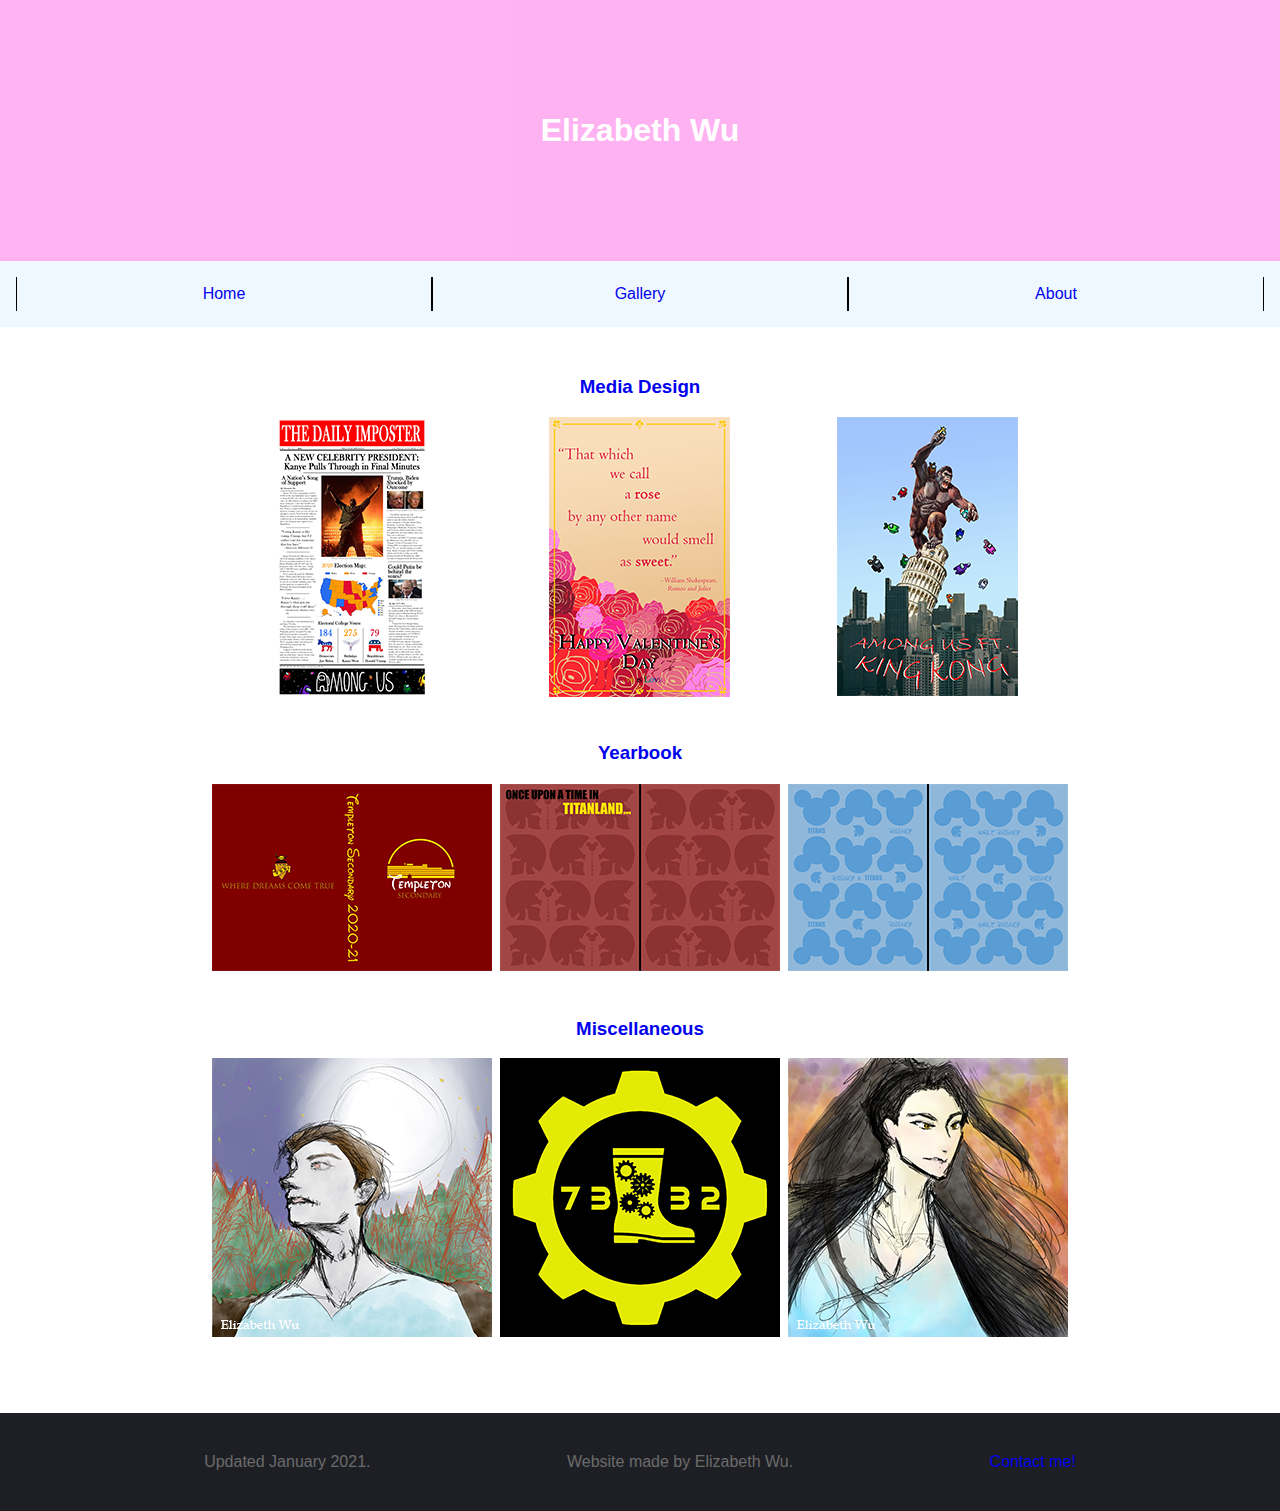
<file: index.html>
<!doctype html>
<html>
<head>
	<meta charset="utf-8" name="viewport" content="width=device-width, initial-scale=1.0">
	<title>Elizabeth Wu</title>
	<link href="home.css" rel="stylesheet" type="text/css">
</head>

<body>
	<header>
		<h1>Elizabeth Wu</h1>
	</header>
	<nav>
		<ul>
			<li><a href="index.html">Home</a></li>
			<li class="dropdown">
				<p class="dropbtn"><a href="gallery.html">Gallery</a></p>
    				<div class="dropdown-content">
      					<a href="media-design.html">Media Design</a>
     					<a href="yearbook.html">Yearbook</a>
     					<a href="miscellaneous.html">Miscellaneous</a>
					</div>
			</li>
			<li><a href="about.html">About</a></li>
		</ul>
	</nav>
	<main>
		<center class="middle">
			<article class="type">
				<h3><a href="media-design.html">Media Design</a></h3>
				<section class="images">
					<figure>
						<img src="fake news.png" 
							 alt="An imitation of a news article reporting on the 2020 US election.">
						<figcaption>A fake news article on the 2020 US election.</figcaption>
					</figure>
					<figure>
						<img src="Valentine's Poster.png" 
							 alt="A Valentine's Day poster with roses based on the line: 'That which we call a rose by any other name would smell as sweet' by William Shakespeare in the play 'Romeo and Juliet'.">
						<figcaption>A Valentine's Day poster.</figcaption>
					</figure>
					<figure>
						<img src="King Kong ft Among Us.png" 
							 alt="King Kong standing on top of the leaning tower of Pisa holding characters from the game Among Us in his hands with others free-falling in the air around him.">
						<figcaption>A 'recreation' of a movie poster.</figcaption>
					</figure>
				</section>
			</article>
			<article class="type">
				<h3><a href="yearbook.html">Yearbook</a></h3>
				<section class="images">
					<figure>
						<img src="Yearbook cover var1.png"
							 alt="A red yearbook cover with a Walt-Disney-esque logo on the cover.">
						<figcaption>A plain variation of a yearbook cover sample.</figcaption>
					</figure>
					<figure>
						<img src="autograph page var1.png"
							 alt="A red sample of the inner cover of the yearbook with a pattern of gladiator helmets and small mouse heads.">
						<figcaption>A more school-mascot-themed sample of an inner autograph page.</figcaption>
					</figure>
					<figure>
						<img src="autograph page var2.png" 
							 alt="A blue sample of the inner cover of the yearbook with a pattern of mouse heads and small gladiator helmets.">
						<figcaption>A more Disney-themed sample of an inner autograph page.</figcaption>
					</figure>
				</section>
			</article>
			<article class="type">
				<h3><a href="miscellaneous.html">Miscellaneous</a></h3>
				<section class="images">
					<figure>
						<img src="undead.png" 
							 alt="An ashen male with stiches around his neck in the middle of a pine forest on a night with a clear sky and full moon.">
						<figcaption>Zombie (rough) - January 2021</figcaption>
					</figure>
					<figure>
						<img src="robotics logo.png" 
							 alt="A logo in the shape of a gear with a rainboot in the middle and the number 7332.">
						<figcaption>A sample logo made for the 7332 Puddle Jumper Robotics team.</figcaption>
					</figure>
					<figure>
						<img src="leader.png" 
							 alt="An Asian male in a blue shirt and black cape looking off to the side.">
						<figcaption>General (rough) - December 2020</figcaption>
					</figure>
				</section>
			</article>
		</center>
	</main>
	<footer>
		<center>
			<p class="update">Updated January 2021.</p>
			<p class="credit">Website made by Elizabeth Wu.</p>
			<p class="contact"><a href= "mailto:elizabethmywu@gmail.com">Contact me!</a></p>
		</center>
	</footer>
</body>
</html>
</file>
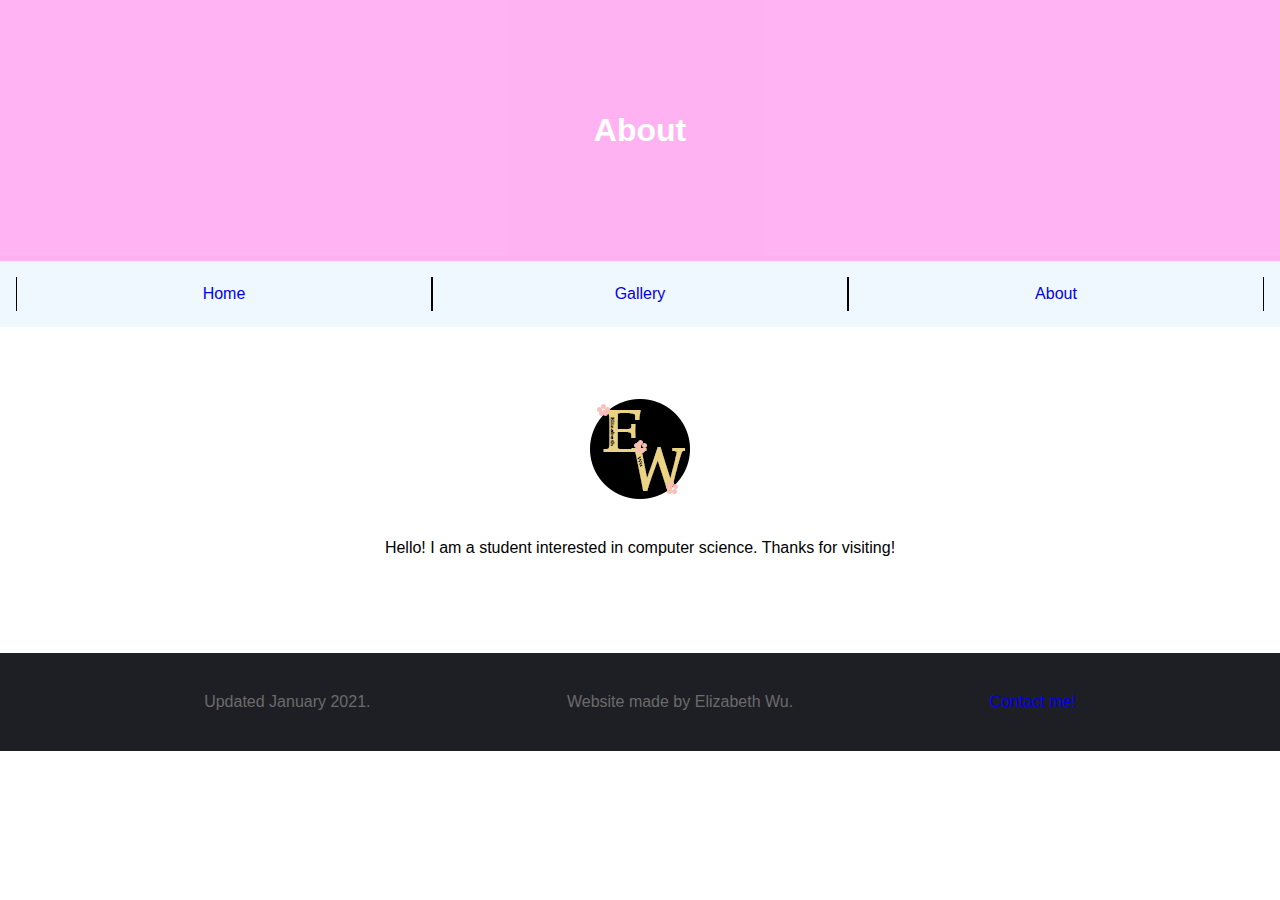
<file: about.html>
<!doctype html>
<html>
<head>
<meta charset="utf-8" name="viewport" content="width=device-width, initial-scale=1.0">
<title>About</title>
<link href="home.css" rel="stylesheet" type="text/css">
</head>

<body>
	<header>
		<h1>About</h1>
	</header>
	<nav>
		<ul>
			<li><a href="index.html">Home</a></li>
			<li class="dropdown">
				<p class="dropbtn"><a href="gallery.html">Gallery</a></p>
    				<div class="dropdown-content">
      					<a href="media-design.html">Media Design</a>
     					<a href="yearbook.html">Yearbook</a>
     					<a href="miscellaneous.html">Miscellaneous</a>
					</div>
			</li>
			<li><a href="about.html">About</a></li>
		</ul>
	</nav>
	<main>
		<section class="padding">
			<center class="logo">
				<img class="picture" src="logo.png"
					 alt="My design featuring my initials in gold on a black circle with three pinks flowers across the diameter.">
			</center>
			<article class="about">
				<p class="self-intro">Hello! I am a student interested in computer science. Thanks for visiting!</p>
			</article>
		</section>
	</main>
	<footer>
		<center>
			<p class="update">Updated January 2021.</p>
			<p class="credit">Website made by Elizabeth Wu.</p>
			<p class="contact"><a href= "mailto:elizabethmywu@gmail.com">Contact me!</a></p>
		</center>
	</footer>
</body>
</html>
</file>
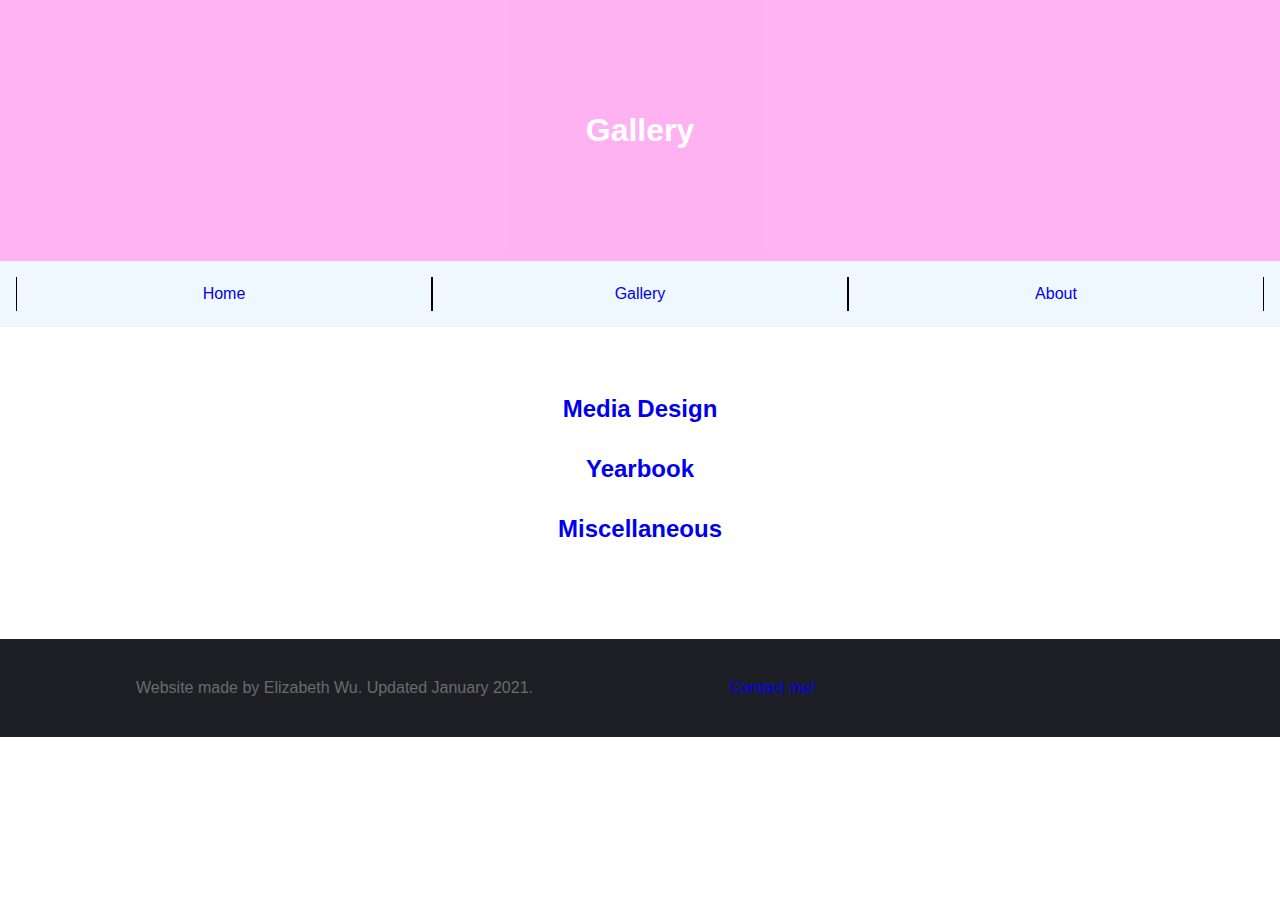
<file: gallery.html>
<!doctype html>
<html>
<head>
	<meta charset="utf-8">
	<title>Gallery</title>
	<link href="home.css" rel="stylesheet" type="text/css">
</head>

<body>
	<header>
		<h1>Gallery</h1>
	</header>
	<nav>
		<ul>
			<li><a href="index.html">Home</a></li>
			<li class="dropdown">
				<p class="dropbtn"><a href="gallery.html">Gallery</a></p>
    				<div class="dropdown-content">
      					<a href="media-design.html">Media Design</a>
     					<a href="yearbook.html">Yearbook</a>
     					<a href="miscellaneous.html">Miscellaneous</a>
					</div>
			</li>
			<li><a href="about.html">About</a></li>
		</ul>
	</nav>
	<main>
		<section class="padding">
			<article class="type center">
				<h2><a href="media-design.html">Media Design</a></h2>
			</article>
			<article class="type center">
				<h2><a href="yearbook.html">Yearbook</a></h2>
			</article>
			<article class="type center">
				<h2><a href="miscellaneous.html">Miscellaneous</a></h2>
			</article>
		</section>
	</main>
	<footer>
		<p class="update">Website made by Elizabeth Wu. Updated January 2021.</p>
		<p class="contact"><a href= "mailto:elizabethmywu@gmail.com">Contact me!</a></p>
	</footer>
</body>
</html>
</file>
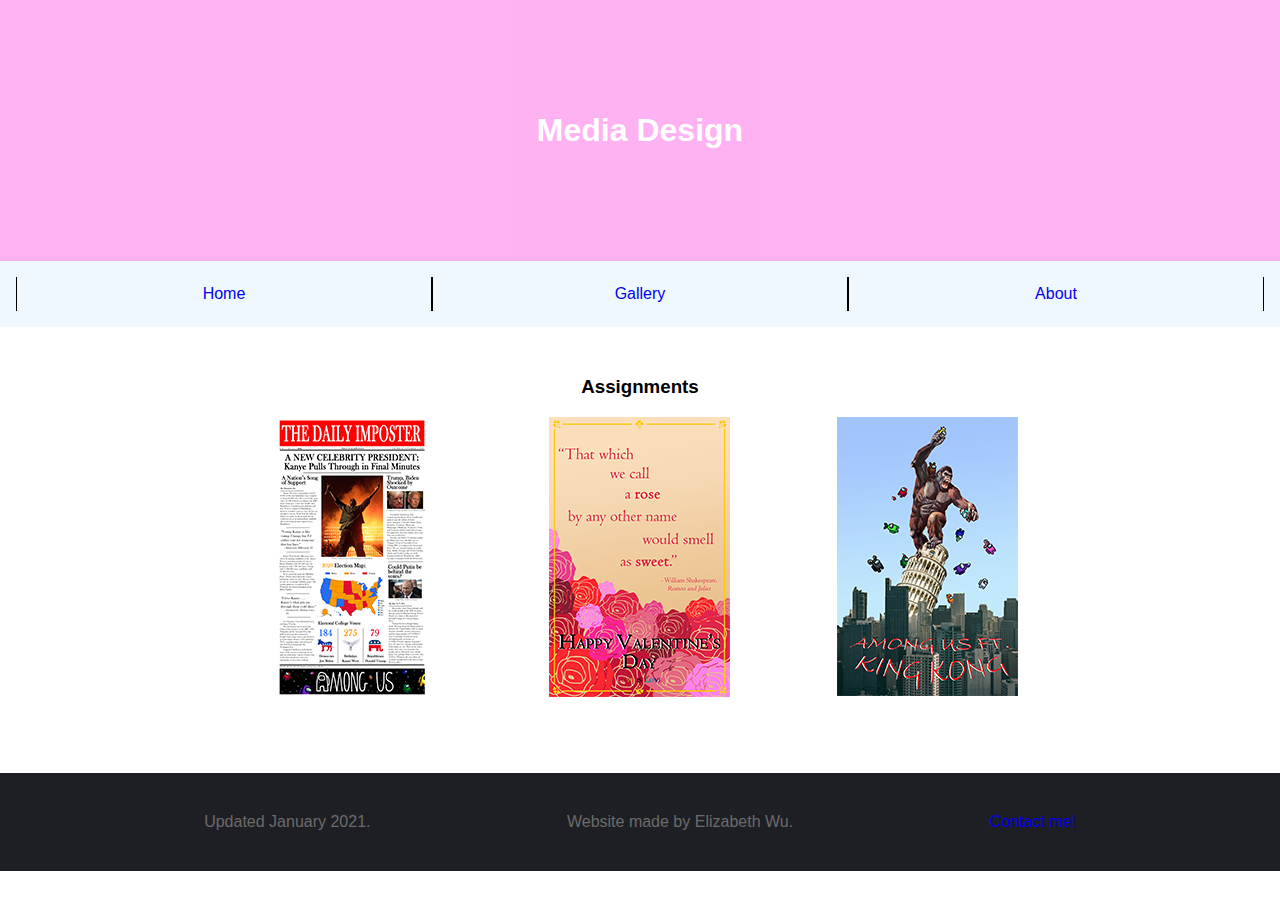
<file: media-design.html>
<!doctype html>
<html>
<head>
	<meta charset="utf-8" name="viewport" content="width=device-width, initial-scale=1.0">
	<title>Gallery - Media Design</title>
	<link href="home.css" rel="stylesheet" type="text/css">
</head>

<body>
	<header>
		<h1>Media Design</h1>
	</header>
	<nav>
		<ul>
			<li><a href="index.html">Home</a></li>
			<li class="dropdown">
				<p class="dropbtn"><a href="gallery.html">Gallery</a></p>
    				<div class="dropdown-content">
      					<a href="media-design.html">Media Design</a>
     					<a href="yearbook.html">Yearbook</a>
     					<a href="miscellaneous.html">Miscellaneous</a>
					</div>
			</li>
			<li><a href="about.html">About</a></li>
		</ul>
	</nav>
	<main>
		<center class="middle">
			<article class="type">
				<h3>Assignments</h3>
				<section class="images">
					<figure>
						<img src="fake news.png" 
							 alt="An imitation of a news article reporting on the 2020 US election.">
						<figcaption>A fake news article on the 2020 US election.</figcaption>
					</figure>
					<figure>
						<img src="Valentine's Poster.png" 
							 alt="A Valentine's Day poster with roses based on the line: 'That which we call a rose by any other name would smell as sweet' by William Shakespeare in the play 'Romeo and Juliet'.">
						<figcaption>A Valentine's Day poster.</figcaption>
					</figure>
					<figure>
						<img src="King Kong ft Among Us.png" 
							 alt="King Kong standing on top of the leaning tower of Pisa holding characters from the game Among Us in his hands with others free-falling in the air around him.">
						<figcaption>A 'recreation' of a movie poster.</figcaption>
					</figure>
				</section>
			</article>
		</center>
	</main>
	<footer>
		<center>
			<p class="update">Updated January 2021.</p>
			<p class="credit">Website made by Elizabeth Wu.</p>
			<p class="contact"><a href= "mailto:elizabethmywu@gmail.com">Contact me!</a></p>
		</center>
	</footer>
</body>
</html>
</file>
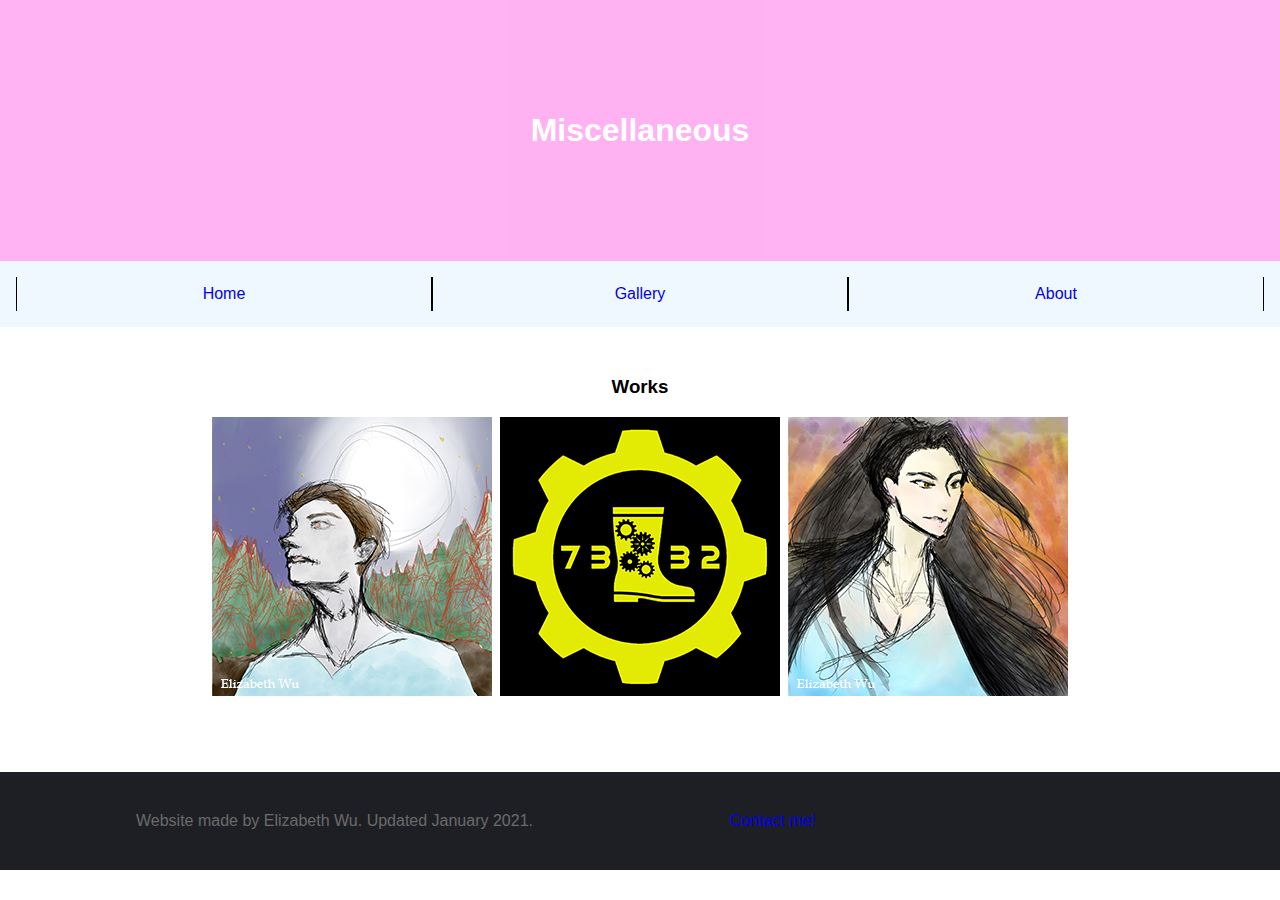
<file: miscellaneous.html>
<!doctype html>
<html>
<head>
	<meta charset="utf-8">
	<title>Gallery - Miscellaneous</title>
	<link href="home.css" rel="stylesheet" type="text/css">
</head>

<body>
	<header>
		<h1>Miscellaneous</h1>
	</header>
	<nav>
		<ul>
			<li><a href="index.html">Home</a></li>
			<li class="dropdown">
				<p class="dropbtn"><a href="gallery.html">Gallery</a></p>
    				<div class="dropdown-content">
      					<a href="media-design.html">Media Design</a>
     					<a href="yearbook.html">Yearbook</a>
     					<a href="miscellaneous.html">Miscellaneous</a>
					</div>
			</li>
			<li><a href="about.html">About</a></li>
		</ul>
	</nav>
	<main>
		<center class="middle">
			<article class="type">
				<h3>Works</h3>
				<section class="images">
					<figure>
						<img src="undead.png" 
							 alt="An ashen male with stiches around his neck in the middle of a pine forest on a night with a clear sky and full moon.">
						<figcaption>Zombie (rough) - January 2021</figcaption>
					</figure>
					<figure>
						<img src="robotics logo.png" 
							 alt="A logo in the shape of a gear with a rainboot in the middle and the number 7332.">
						<figcaption>A sample logo made for the 7332 Puddle Jumper Robotics team.</figcaption>
					</figure>
					<figure>
						<img src="leader.png" 
							 alt="An Asian male in a blue shirt and black cape looking off to the side.">
						<figcaption>General (rough) - December 2020</figcaption>
					</figure>
				</section>
			</article>
		</center>
	</main>
	<footer>
		<p class="update">Website made by Elizabeth Wu. Updated January 2021.</p>
		<p class="contact"><a href= "mailto:elizabethmywu@gmail.com">Contact me!</a></p>
	</footer>
</body>
</html>
</file>
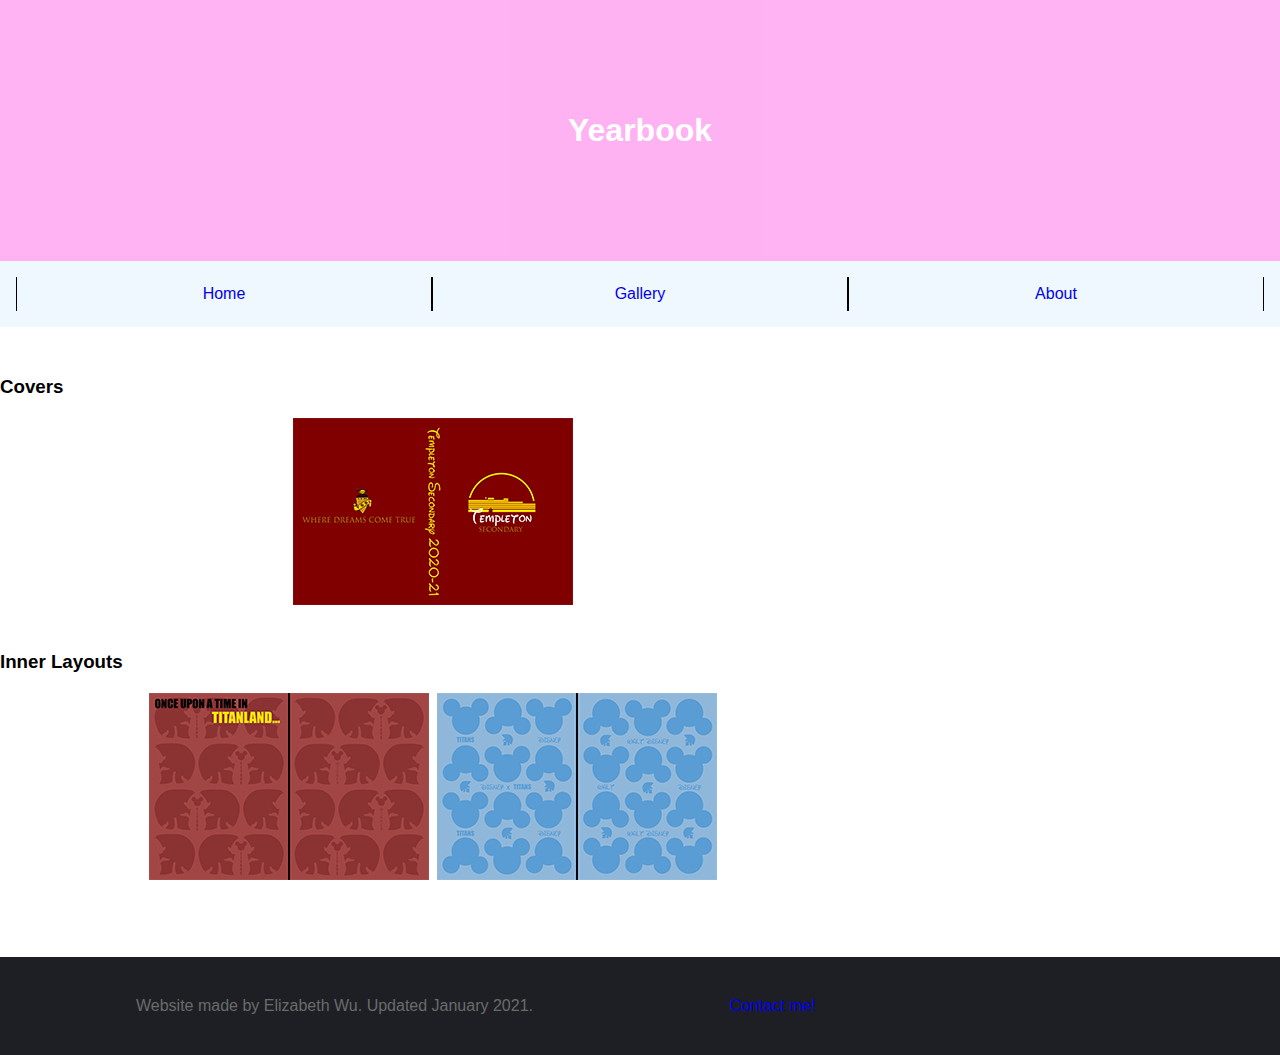
<file: yearbook.html>
<!doctype html>
<html>
<head>
	<meta charset="utf-8">
	<title>Gallery - Yearbook</title>
	<link href="home.css" rel="stylesheet" type="text/css">
</head>

<body>
	<header>
		<h1>Yearbook</h1>
	</header>
	<nav>
		<ul>
			<li><a href="elizabeth-wu.html">Home</a></li>
			<li class="dropdown">
				<a class="dropbtn" href="gallery.html">Gallery</a>
    				<div class="dropdown-content">
      					<a href="media-design.html">Media Design</a>
     					<a href="yearbook.html">Yearbook</a>
     					<a href="miscellaneous.html">Miscellaneous</a>
					</div>
			</li>
			<li><a href="about.html">About</a></li>
		</ul>
	</nav>
	<main>
			<article class="type">
				<h3>Covers</h3>
				<section class="images">
					<figure>
						<img src="Yearbook cover var1.png"
							 alt="A red yearbook cover with a Walt-Disney-esque logo on the cover.">
						<figcaption>A plain variation of a yearbook cover sample.</figcaption>
					</figure>
				</section>
			</article>
			<article class="type">
				<h3>Inner Layouts</h3>
				<section class="images">
					<figure>
						<img src="autograph page var1.png"
							 alt="A red sample of the inner cover of the yearbook with a pattern of gladiator helmets and small mouse heads.">
						<figcaption>A more school-mascot-themed sample of an inner autograph page.</figcaption>
					</figure>
					<figure>
						<img src="autograph page var2.png" 
							 alt="A blue sample of the inner cover of the yearbook with a pattern of mouse heads and small gladiator helmets.">
						<figcaption>A more Disney-themed sample of an inner autograph page.</figcaption>
					</figure>
				</section>
			</article>
	</main>
	<footer>
		<p class="update">Website made by Elizabeth Wu. Updated January 2021.</p>
		<p class="contact"><a href= "mailto:elizabethmywu@gmail.com">Contact me!</a></p>
	</footer>
</body>
</html>
</file>
<file: home.css>
@charset "utf-8";
/* CSS Document */

* {
	margin: 0;
	padding: 0;
	font-family:  "Gill Sans", "Gill Sans MT", "Myriad Pro", "DejaVu Sans Condensed", Helvetica, Arial, "sans-serif";
}
body {
	justify-content: center;
}

header {
	text-align: center;
	padding: 2em;
	background-color: hsla(310,100%,70%,0.5);
	color: hsla(0,0%,100%,1.0);
}

h1 {
	padding: 2.5em 0;
}

nav {
	background-color: hsla(208,100%,97%,1.00);
	padding: 1em;
	overflow: hidden;
}

ul {
	display: flex;
	justify-content: space-around;
}

li {
	display: inline-block;
	padding: 0.5em;
	width: 33.3%;
	text-align: center;
	border-left: 0.5px solid black;
	border-right: 0.5px solid black;
}


.dropdown {
	overflow: hidden;
	display: inline-block;
	justify-content: center;
}

.dropdown-content {
	display: none;
	position: absolute;
	z-index: 1;
	align-items: center;
	background-color: hsla(208,100%,97%,1.00);
	width: 30%;
	box-shadow: 0 0.5em 1em 0 hsla(0,0%,25%,0.9);

}

.dropdown-content a {
	float: none;
	display: block;
	text-align: center;
	padding: 0.75em 0em;
}

.dropdown:hover .dropdown-content {
  display: block;
}

a {
	text-decoration: none;
}

a:hover {
	color: hsla(208,100%,50%,1.00);
}

main {
	justify-content: center;
	padding: 2.5em 0em;
}

h3 {
	padding: 0.5em 0em 1em;
}

article.type {	
	margin-bottom: 2em;
}

.images {
	display: flex;
	flex-wrap: wrap;
	max-width: 865px;
	min-width: 250px;
	justify-content: center;
}

img {
	margin: 0em 0.25em;
}

figure {
	padding: 0px;
}

figcaption {
	display: none;
	background-color: hsla(0,0%,18%,1.00);
	color: hsla(0,0%,100%,1.00);
	width: 280px;
	box-sizing: border-box;
	padding: 0.5em;
	text-align: center;
	margin: 0;
}

figure:hover figcaption {
	display: block;
}
	
footer {
	background-color:hsla(231,10%,13%,1.00);
	padding: 2em 2.5em;
}

.credit,
.update,
.contact {
	display: inline-flex;
	justify-content: space-around;
	align-items: center;
	align-content: space-evenly;
	padding: 0.5em 6em;
}

.update,
.credit {
	color: hsla(0,0%,42%,1.00);
}

.contact {
	color: hsla(0,0%,95%,0.95); 
}

.center {
	text-align: center;
	margin-top: 0.25em;
	margin-bottom: 1.5em;
}

.padding {
	padding: 1.5em 0em;
}

.about {
	display: flex;
	justify-content: center;
	margin-top: 2.5em;
}

.logo {
	display: flex;
	justify-content: center;
	margin-top: 0.5em;
	margin-bottom: 0.5em;
}

.self-intro {
	padding-bottom: 2em;
}
</file>
